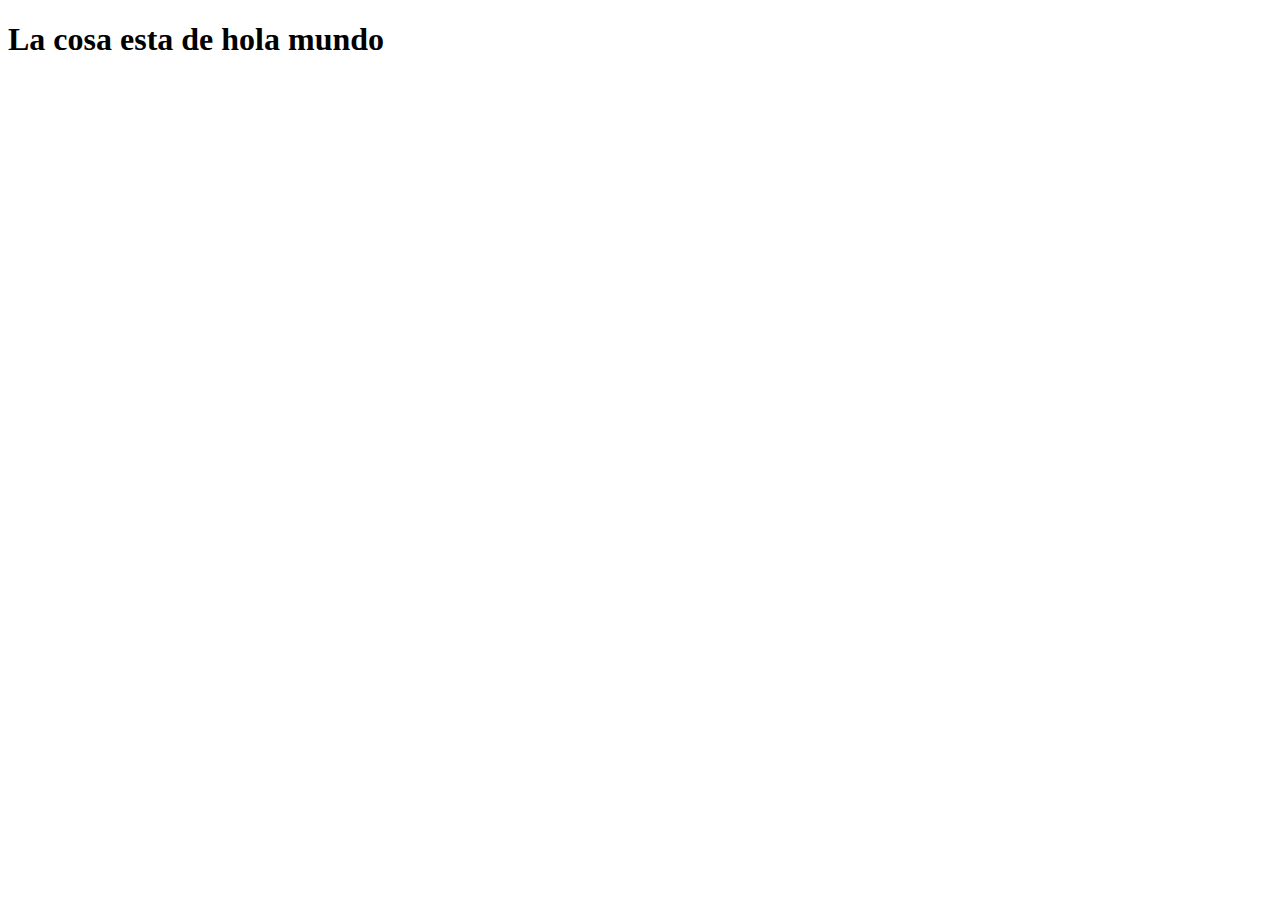
<file: index.html>
<!DOCTYPE html>
<html lang="en">
<head>
    <meta charset="UTF-8">
    <meta name="viewport" content="width=device-width, initial-scale=1.0">
    <title>Primera Tarea</title>
</head>
<body>
    <h1>La cosa esta de hola mundo</h1>
    <script src="js.js"></script>
</body>
</html>
</file>
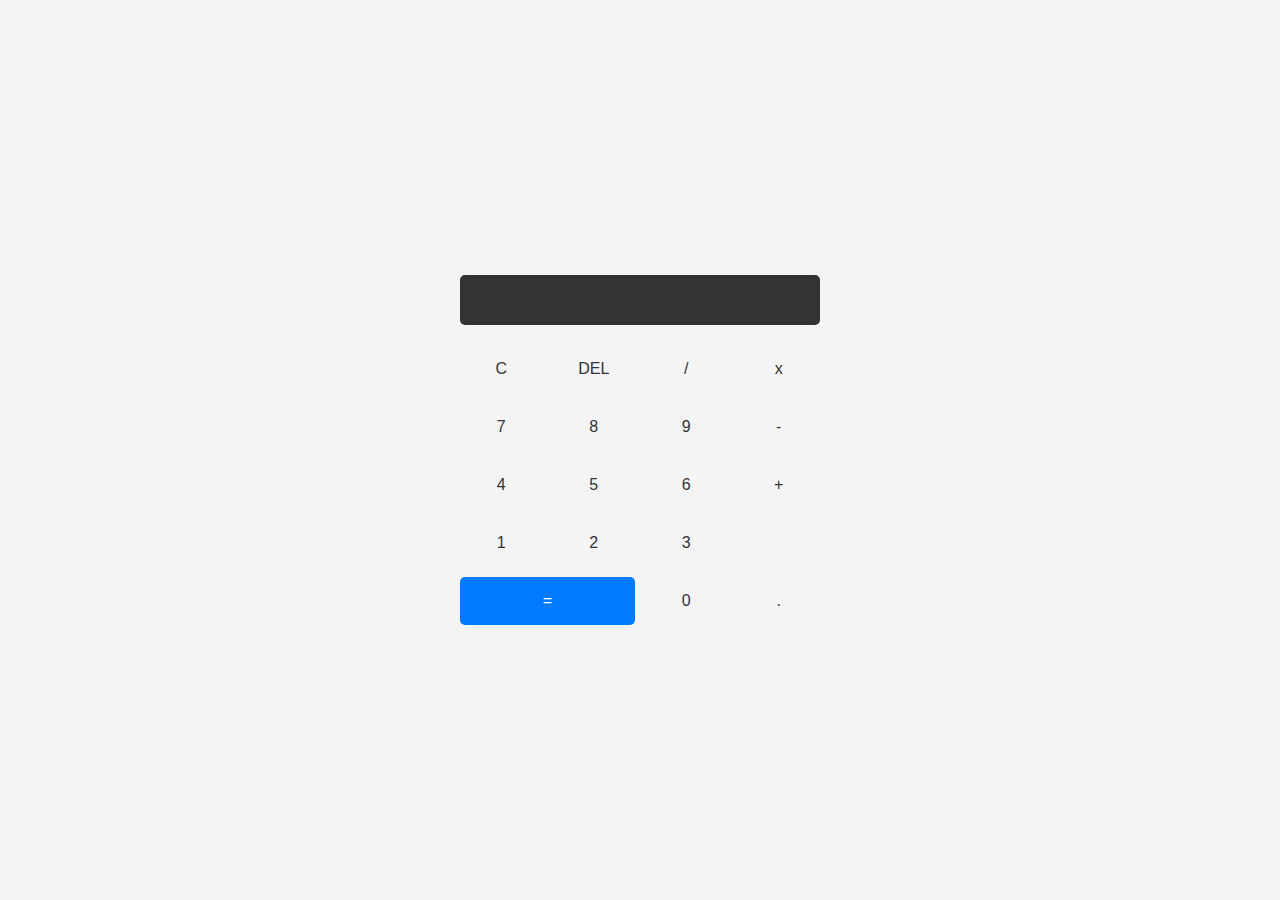
<file: clase_071024/index.html>
<!DOCTYPE html>
<html lang="en">
<head>
    <meta charset="UTF-8">
    <meta name="viewport" content="width=device-width, initial-scale=1.0">
    <title>Calculadora sencilla</title>
    <link rel="stylesheet" href="styles.css">
</head>
<body>
    <div class="calculator">
        <input type="text" id="display" class="calculator-screen" value="" disabled>

        <div class="calculator-buttons">
            <button class="button" onclick="clearDisplay()">C</button>
            <button class="button" onclick="deleteLast()">DEL</button>
            <button class="button" onclick="appendToDisplay('/')">/</button>
            <button class="button" onclick="appendToDisplay('*')">x</button>

            <button class="button" onclick="appendToDisplay('7')">7</button>
            <button class="button" onclick="appendToDisplay('8')">8</button>
            <button class="button" onclick="appendToDisplay('9')">9</button>
            <button class="button" onclick="appendToDisplay('-')">-</button>

            <button class="button" onclick="appendToDisplay('4')">4</button>
            <button class="button" onclick="appendToDisplay('5')">5</button>
            <button class="button" onclick="appendToDisplay('6')">6</button>
            <button class="button" onclick="appendToDisplay('+')">+</button>

            <button class="button" onclick="appendToDisplay('1')">1</button>
            <button class="button" onclick="appendToDisplay('2')">2</button>
            <button class="button" onclick="appendToDisplay('3')">3</button>
            <button class="button equal-button" onclick="calculateResult()">=</button>

            <button class="button" onclick="appendToDisplay('0')">0</button>
            <button class="button" onclick="appendToDisplay('.')">.</button>


        </div>
    </div>

    <script src="script.js"></script>
</body>
</html>
</file>
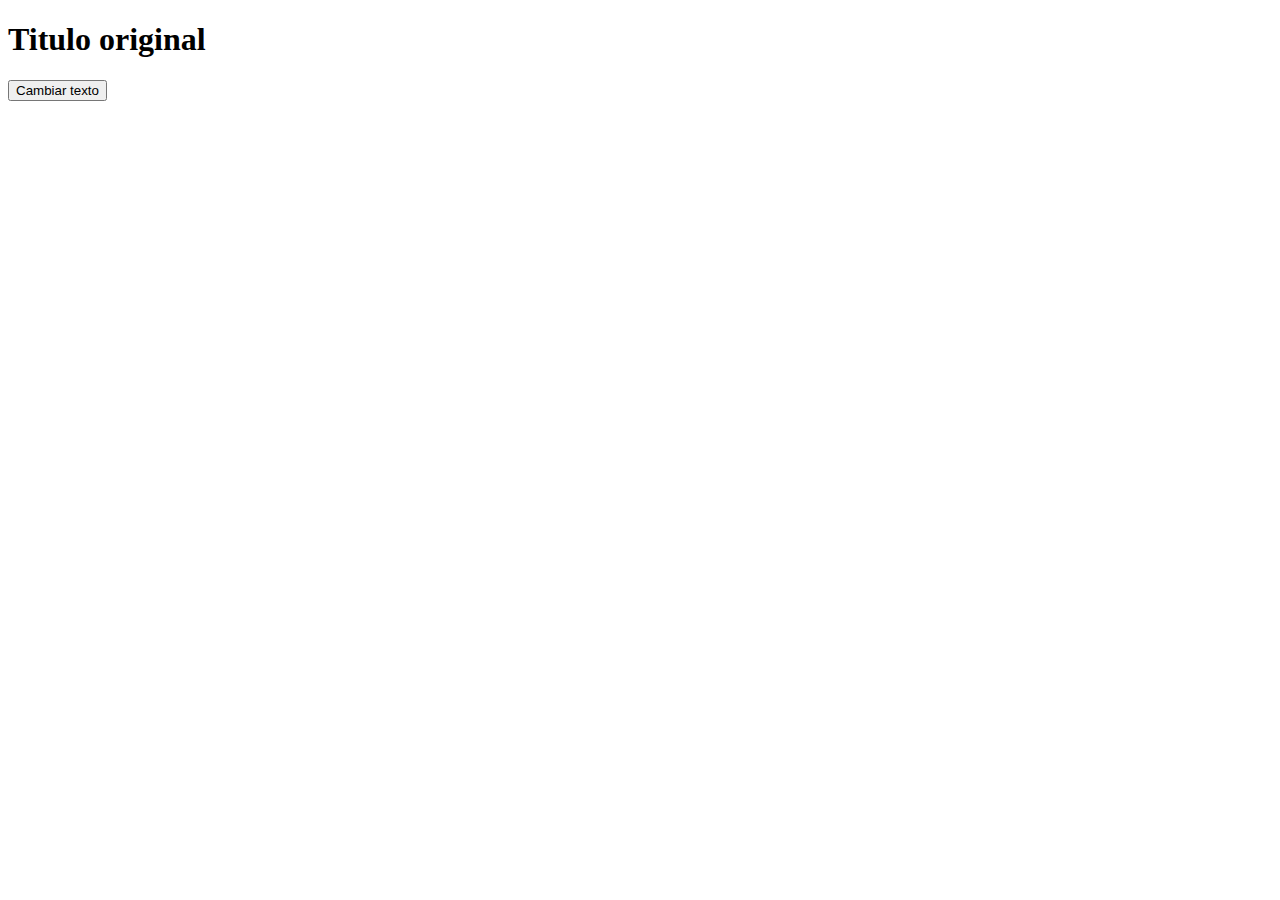
<file: clase_230924/1.EjemploDOM.html>
<!DOCTYPE html>
<html lang="en">
<head>
    <meta charset="UTF-8">
    <meta name="viewport" content="width=device-width, initial-scale=1.0">
    <title>Ejemplo de DOM</title>
</head>
<body>
    <h1 id="titulo">Titulo original</h1>
    <button onclick="cambiarTexto()">Cambiar texto</button>
    <script>
        function cambiarTexto() {
            //Accede al elemento con id "titulo" y cambia su texto
            document.getElementById("titulo").innerText = "Título cambiado usando el DOM";
        }
    </script>
</body>
</html>
</file>
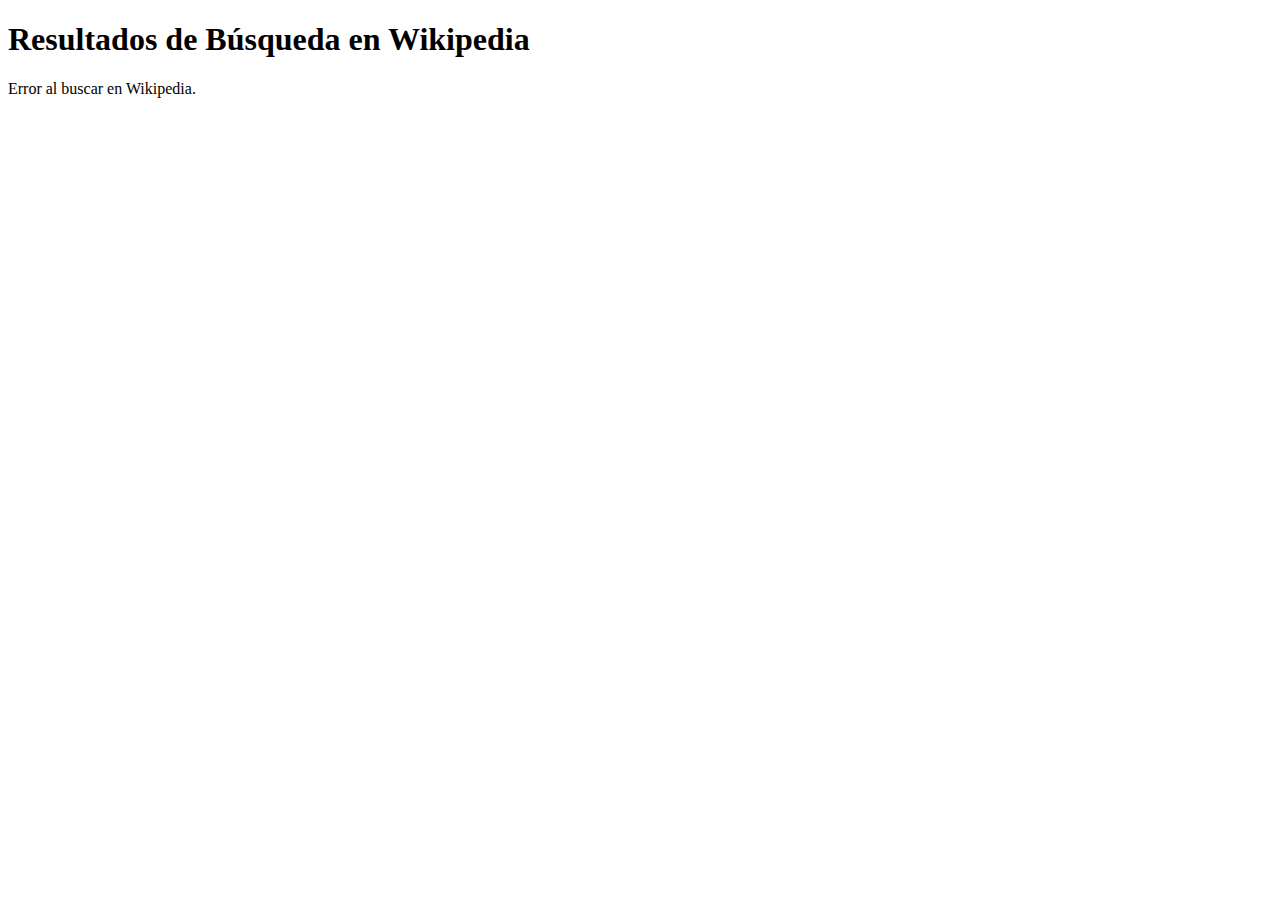
<file: clase_230924/3.1UsoDeApiwikiPedia.html>
<!DOCTYPE html>
<html lang="en">
<head>
    <meta charset="UTF-8">
    <meta name="viewport" content="width=device-width, initial-scale=1.0">
    <title>Búsqueda en Wikipedia</title>
</head>
<body>
    <h1>Resultados de Búsqueda en Wikipedia</h1>
    <p id="resultados">Cargando datos...</p>
    <ul id="listaResultados"></ul>

    <!-- Llamada al archivo JavaScript externo -->
    <script src="3.1UsoDeApiwikiPedia.js"></script>
</body>
</html>
</file>
<file: clase_071024/styles.css>
* {
    box-sizing: border-box;
    }
    body {
    display: flex;
    justify-content: center;
    align-items: center;
    height: 100vh;
    margin: 0;
    background-color: #f4f4f4;
    font-family: Arial, sans-serif;
    }
    .calculator {
    width: 100%;
    max-width: 400px;
    background-color: #f4f4f4;
    padding: 20px;
    border-radius: 10px;
    box-shadow: 0px 4px 8px (0, 0, 0, 0.1)
    
    }
    .calculator-screen {
    width: 100%;
    height: 50px;
    background-color: #333;
    color: white;
    text-align: right;
    padding: 10px;
    font-size: 1.5rem;
    border: none;
    border-radius: 5px;
    margin-bottom: 20px;
    }
    
    .calculator-buttons {
     display: grid;
     grid-template-columns: repeat(4, 1fr);
    gap: 10px;
    
    }
    
    .button {
    
    padding: 20px;
    font-size: 1.2rem;
    border: none;
    border-radius: 5px;
    background-color: #f4f4f4;
    color: #333;
    cursor: pointer;
    transition: background-color 0.3s;
    
    
    
    }
    
    button:hover {
        background-color: #ddd;
    }
    
    .equal-button {
        grid-column: span 2;
        background-color: #007bff;
        color: white;
    
     }
    
     .button {
    
    padding: 15px;
    font-size: 1rem;
    
     }
</file>
